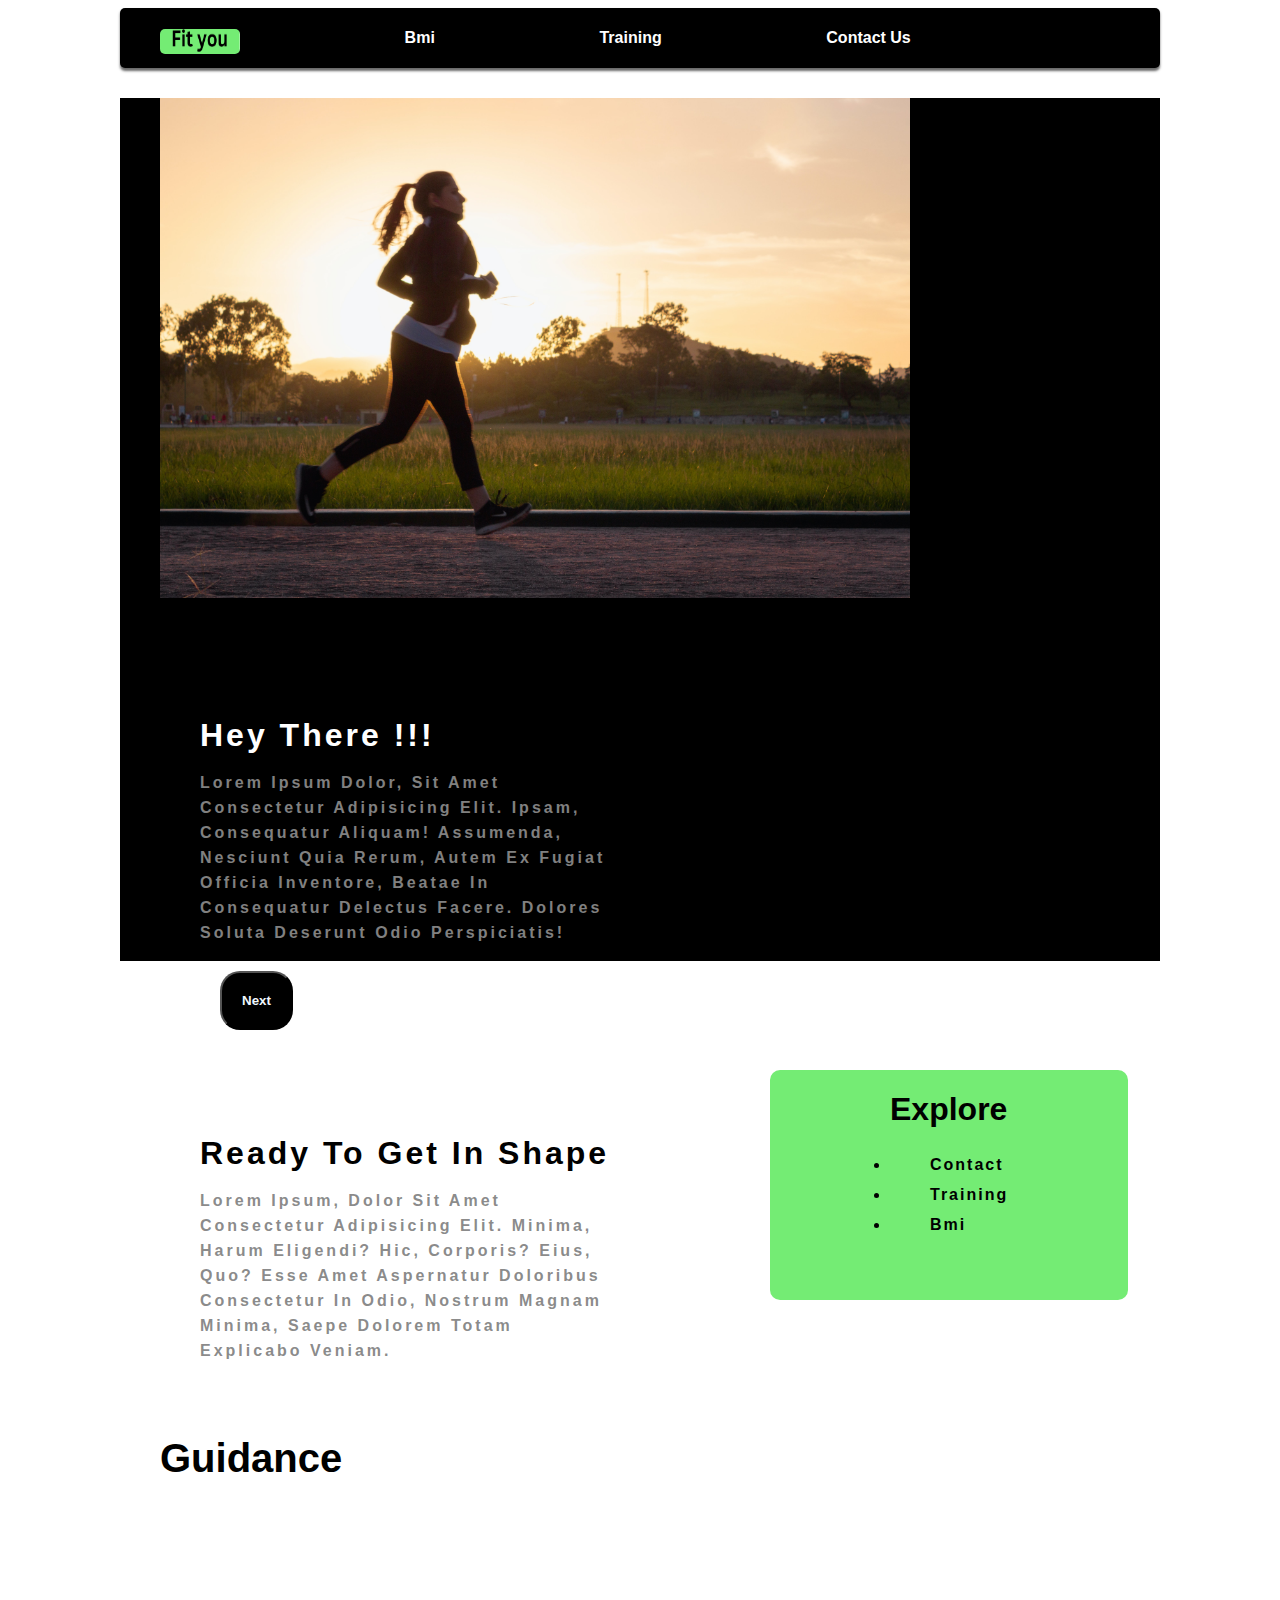
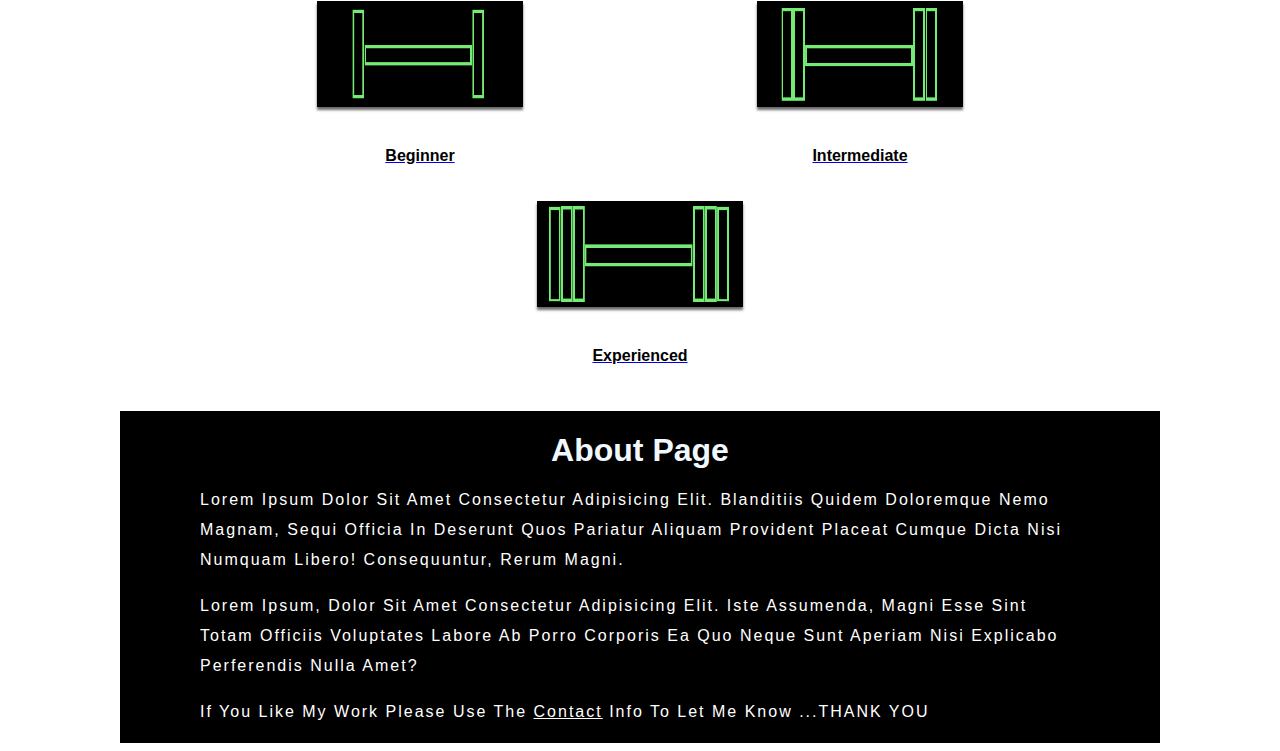
<file: index.html>
<!DOCTYPE html>
<html lang="en">
<head>
    <meta charset="UTF-8">
    <meta http-equiv="X-UA-Compatible" content="IE=edge">
    <meta name="viewport" content="width=device-width, initial-scale=1.0">
    <link rel="stylesheet" href="home.css">
    <link rel="icon" href="assets/logo2.png">
    <title>fitter you</title>
</head>
<body>
    <nav class="nav">
         
            <a href="index.html"><img class="logo" src="assets/logo2.png"></a>
            
            <a href="bmi.html" target="_self">bmi</a>
            
            <a href="training.html">training</a>
            <a href="contact.html">contact us</a>
        <div class="search">
            <input type="search"  placeholder="search here">
            <button>search</button>
            
        </div>
        
    </nav>
    <div class="firstflexc">

        <div class="firstpart">
            <img id="pich" src="assets/jogging.jpg">
        </div>
        
        <div class="para1">
            <h1 id="communityhead">hey there !!!</h1>
            <p id="community">
                Lorem ipsum dolor, sit amet consectetur adipisicing elit. Ipsam, consequatur aliquam! Assumenda, nesciunt quia rerum, autem ex fugiat officia inventore, beatae in consequatur delectus facere. Dolores soluta deserunt odio perspiciatis!
            </p>
        </div>
    </div>
    <button class="change" id="ch">next</button>
    <div class="indroflex">

        <div class="para">

            
            <h1>ready to get in shape</h1>
            <p>
                Lorem ipsum, dolor sit amet consectetur adipisicing elit. Minima, harum eligendi? Hic, corporis? Eius, quo? Esse amet aspernatur doloribus consectetur in odio, nostrum magnam minima, saepe dolorem totam explicabo veniam.
            </p>
        </div>
        <div class="nav2">
            
            <ul>
                <h1 class="head1">explore</h1>
                
                <li><a href="contact.html">contact</a></li>
                <li><a href="training.html">training</a></li>
                <li><a href="bmi.html">bmi</a></li>
            </ul>
        </div>
    </div>
 <div class="thirdpart">
    <h1>guidance</h1>
    <div class="third1">
        <div class="guideflex" id="guideflex">

            <a href="#">
                <img id="beg" src="assets/db1.png"><br><p class="def">beginner</p>
                
            </a>
            <a href="#">
                <img id="int" src="assets/db2.png"><br><p class="def">intermediate</p>
            </a>
            <a href="#">
                <img id="adv" src="assets/db3.png"><br><p class="def">experienced</p>
            </a>
            
        </div>
        <div class="disp" id="disp">
            <h1 id="dispuh">
                
            </h1>
            <p id="dispup">
                


            </p>
        </div>
        <div class="gdbtn">
            <button id="gdbtn">Back</button>
        </div>
    </div>
 
    


 </div>
    
    <footer>
        <div class="footflex">
            <h1>
                about page
            </h1>
            <p>
                Lorem ipsum dolor sit amet consectetur adipisicing elit. Blanditiis quidem doloremque nemo magnam, sequi officia in deserunt quos pariatur aliquam provident placeat cumque dicta nisi numquam libero! Consequuntur, rerum magni.
            </p>
            <p>
                Lorem ipsum, dolor sit amet consectetur adipisicing elit. Iste assumenda, magni esse sint totam officiis voluptates labore ab porro corporis ea quo neque sunt aperiam nisi explicabo perferendis nulla amet?
            </p>
            <p>
                if you like my work please use the <a id="inelma" href="contact.html">contact</a> info to let me know ...<span id="inelm">THANK YOU</span>
            </p>


        </div>
       
    </footer>

    <script src="home.js"></script>
</body>
</html>
</file>
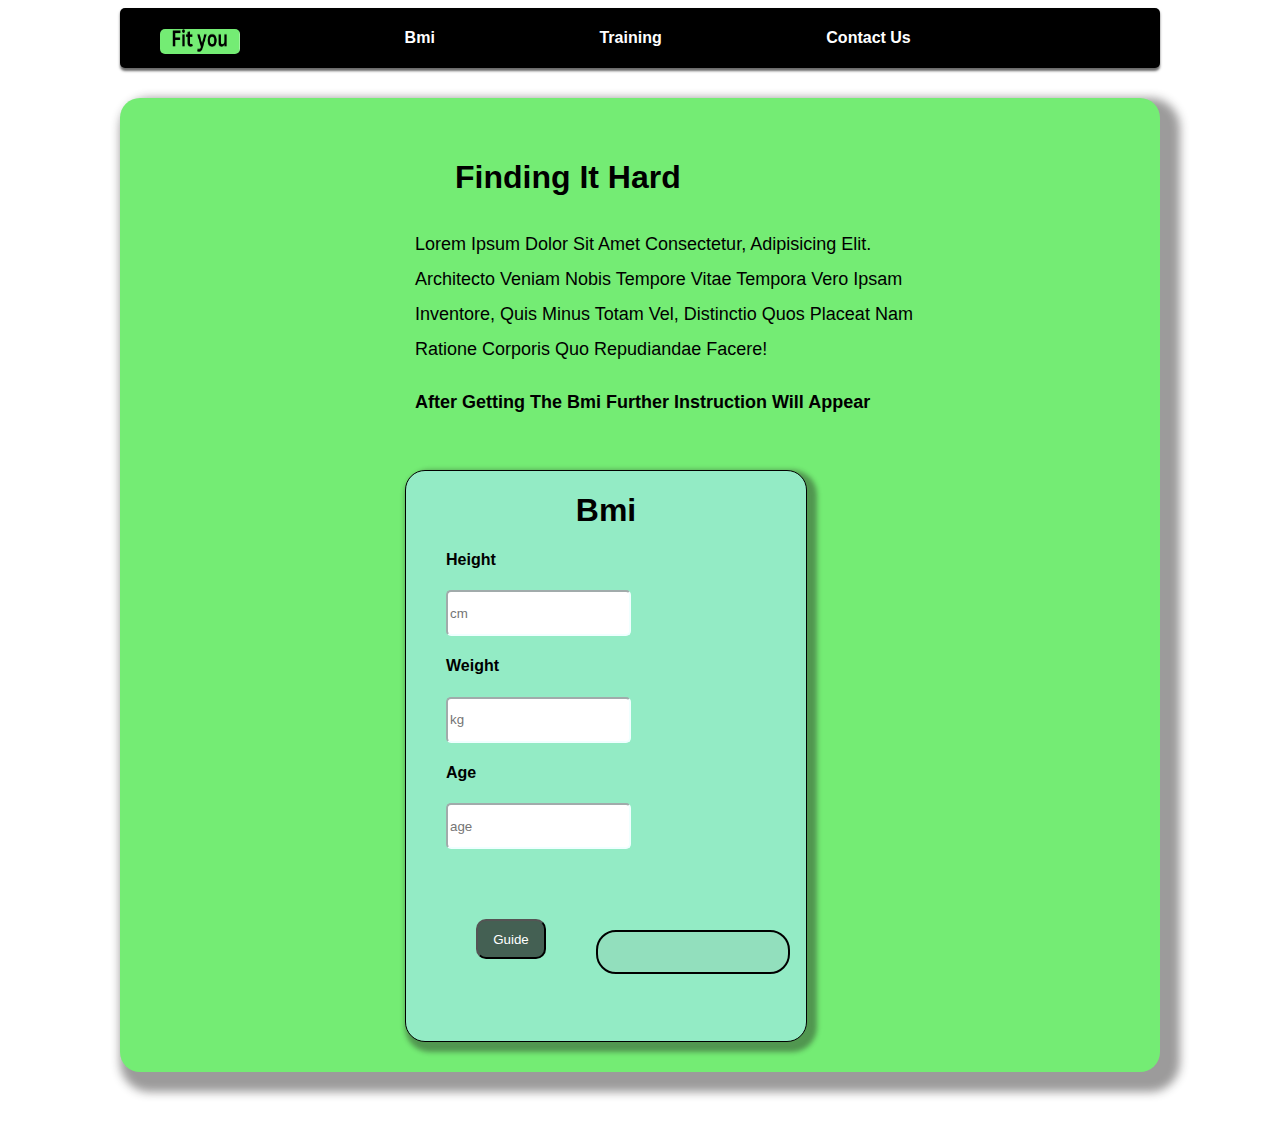
<file: bmi.html>
<!DOCTYPE html>
<html lang="en">
<head>
    <meta charset="UTF-8">
    <meta http-equiv="X-UA-Compatible" content="IE=edge">
    <meta name="viewport" content="width=device-width, initial-scale=1.0">
    <title>bmi</title>
    <link rel="stylesheet" href="bmi.css">
</head>
<body>
    <nav class="nav">
         
        <a href="index.html"><img class="logo" src="assets/logo2.png"></a>
        
        <a href="bmi.html" target="_self">bmi</a>
       
        <a href="training.html">training</a>
        <a href="#">contact us</a>
    <div class="search">
        <input type="search"  placeholder="search here">
        <button>search</button>
        
    </div>
    
</nav>
    <div class="firstpart">
        <div class="para">
            <p><h3>finding it hard</h3>Lorem ipsum dolor sit amet consectetur, adipisicing elit. Architecto veniam nobis tempore vitae tempora vero ipsam inventore, quis minus totam vel, distinctio quos placeat nam ratione corporis quo repudiandae facere!
            </p>
            <p id="inelm">
                after getting the bmi further instruction will appear 
            </p>
        </div>
        <div class="bmi">
            <h1>bmi</h1>
            <h4>height</h4>
            <input placeholder="cm"  type="text" name="height" id="hght">
            <h4>weight</h4>
            <input type="text" name="weight" id="wght" placeholder="kg">
            <h4>age</h4>
            <input type="text" name="age" id="age" placeholder="age">
            <button id="bmibtn">Guide</button>
            
                <p  id="percent"></p>
            
        </div>

    </div>
    


    <div class="secondpart">
        <div class="sbreif" id="sbreif">
            Lorem, ipsum dolor sit amet consectetur adipisicing elit. Fugit quam molestiae est, veniam non ducimus accusantium tempora iusto nulla tenetur a minima dolores. Labore beatae, illo possimus tempora voluptatum adipisci.
        </div>

        <div class="fit" id="fit">

            <h1>youre fit</h1>
            <p id="fill"></p>
            Lorem ipsum dolor sit amet, consectetur adipisicing elit. Officia excepturi neque eum? Ullam, maxime similique sed quis tempore deserunt autem asperiores aliquam non impedit officia, adipisci repellendus harum temporibus porro.
        </div>
        <div class="overweight" id="overweight">
            <h1>ready to leandown</h1>
           Lorem, ipsum dolor sit amet consectetur adipisicing elit. Officia temporibus eligendi eius recusandae, fugiat id, autem voluptate libero delectus perspiciatis nostrum dolorum a enim quisquam, repudiandae corporis illo. Vitae, quod!
        </div>
        <div class="obese" id="obese">
            <h1>ready to sculpt</h1>
            <p id="fill"></p>
            Lorem ipsum dolor sit amet, consectetur adipisicing elit. Ab, repellendus sequi. Ullam sequi incidunt modi maiores distinctio aspernatur reiciendis laborum velit consequuntur labore! Praesentium iste ipsam odit rerum voluptas porro.
        </div>
        <div class="undr" id="undr">
            <h1>ready to build</h1>
            <p id="fill"></p>
            Lorem, ipsum dolor sit amet consectetur adipisicing elit. Eaque mollitia architecto, eum, maiores nihil exercitationem odit totam corporis quos, illum assumenda. Enim quasi id culpa numquam, repellendus molestias cupiditate sequi.
        </div>
        
        <div class="nav2" id="nav2">
        
            <ul>
                <h1 class="head1">learn</h1>
                
                <li><a href="training.html">training</a></li>
                
            </ul>
        </div>

      
    </div>

    

    <script src="bmi.js"></script>
</body>
</html>
</file>
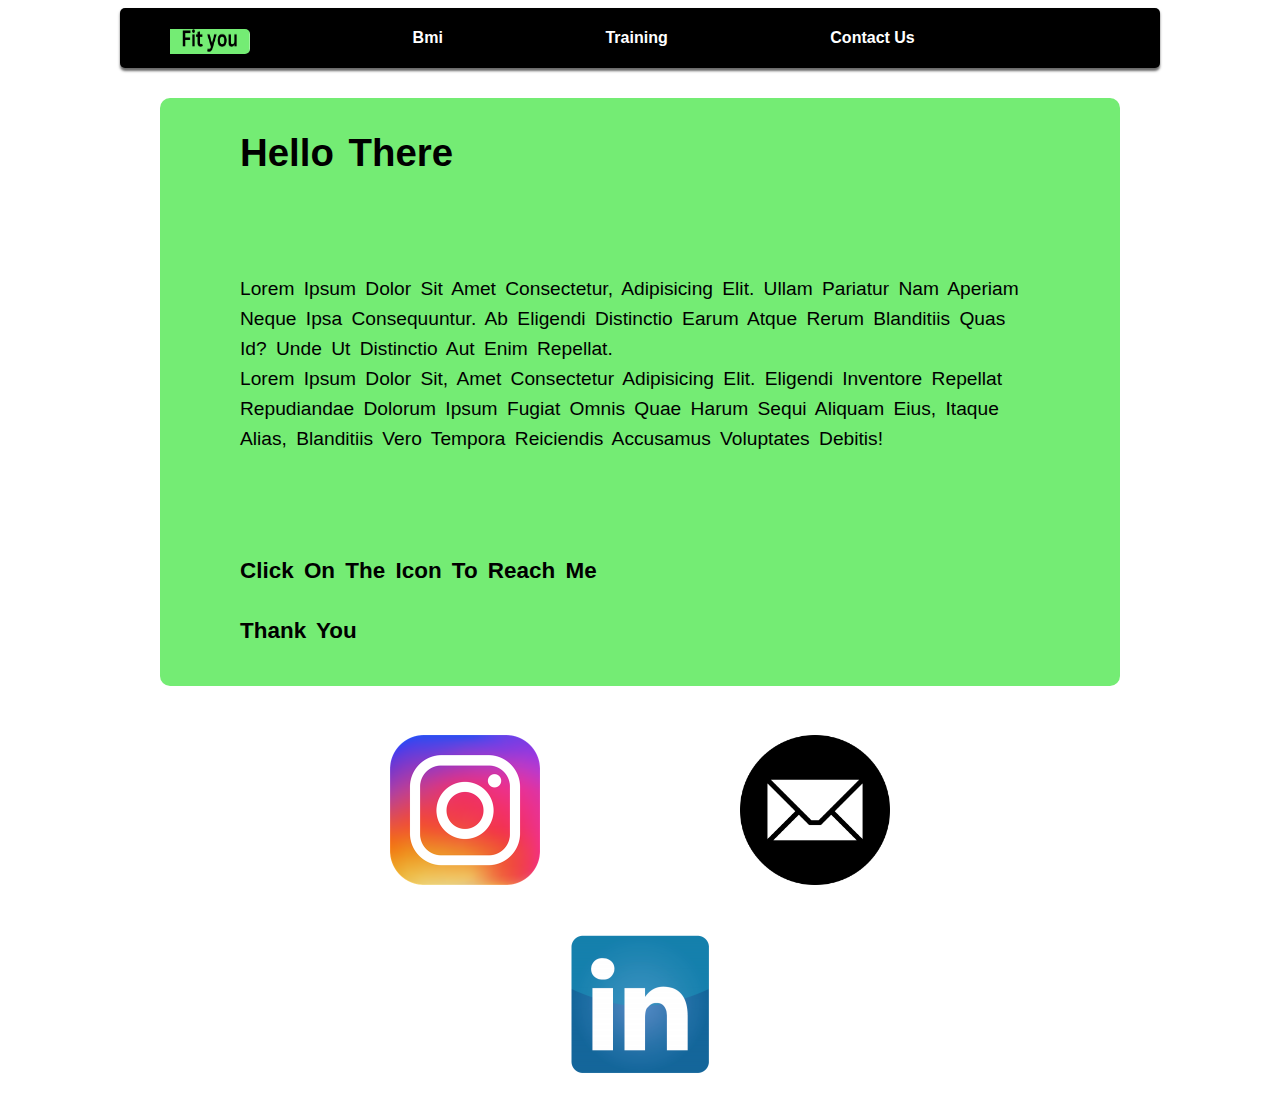
<file: contact.html>
<!DOCTYPE html>
<html lang="en">
<head>
    <meta charset="UTF-8">
    <meta http-equiv="X-UA-Compatible" content="IE=edge">
    <meta name="viewport" content="width=device-width, initial-scale=1.0">
    <title>contact</title>
    <link rel="stylesheet" href="contact.css">
</head>
<body>
    <nav class="nav">
         
        <a href="index.html"><img class="logo" src="assets/logo2.png"></a>
        
        <a href="bmi.html" target="_self">bmi</a>
        
        <a href="training.html">training</a>
        <a href="contact.html">contact us</a>
        <div class="search">
        <input type="search"  placeholder="search here">
        <button>search</button>
        
    </div>
    </nav>
    <div class="cont">
        <div class="first">
            <h1>
                Hello There
            </h1>
            <p>
                Lorem ipsum dolor sit amet consectetur, adipisicing elit. Ullam pariatur nam aperiam neque ipsa consequuntur. Ab eligendi distinctio earum atque rerum blanditiis quas id? Unde ut distinctio aut enim repellat.<br>
                Lorem ipsum dolor sit, amet consectetur adipisicing elit. Eligendi inventore repellat repudiandae dolorum ipsum fugiat omnis quae harum sequi aliquam eius, itaque alias, blanditiis vero tempora reiciendis accusamus voluptates debitis!
            </p>
           
    
            
            <h3>click on the icon to reach me <br><br>Thank You</h3>
        </div>
        <div class="cont2">
            <div class="second">
                <a href="#" target="_blank"><img id="insta" src="assets/insta.png"></a> 
                 <a href="#" target="_blank"><img id="mail" src="assets/email.png"></a>
                 <a href="#" target="_blank"><img id="ln" src="assets/ln.png"></a> 
             </div>
        </div>
        
    </div>
    
    
</nav>
</body>
</html>
</file>
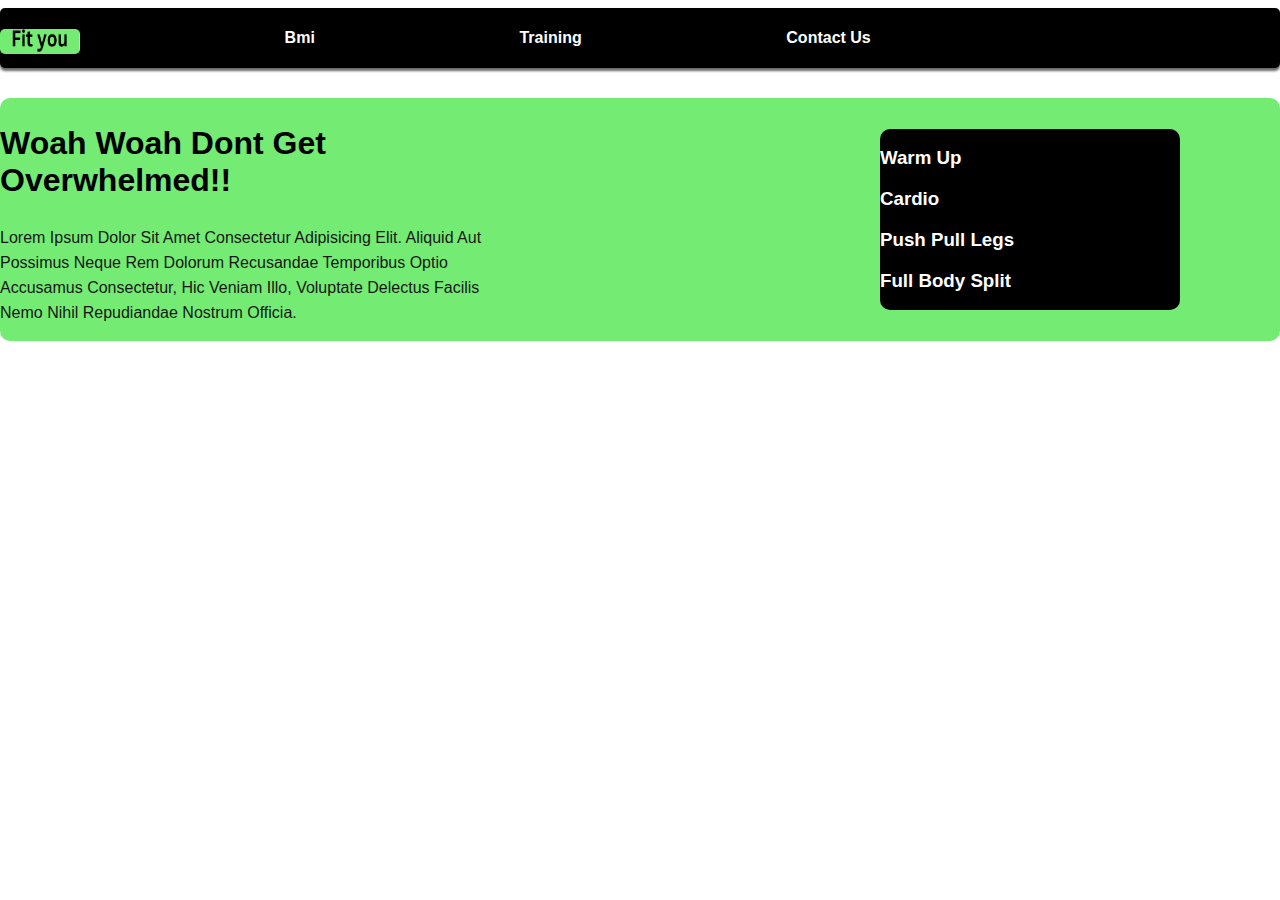
<file: training.html>
<!DOCTYPE html>
 <html lang="en">
 <head>
    <meta charset="UTF-8">
    <meta http-equiv="X-UA-Compatible" content="IE=edge">
    <meta name="viewport" content="width=device-width, initial-scale=1.0">
    <title>training</title>
    <link rel="stylesheet" href="training.css">
 </head>

 <body>
    <nav class="nav">
         
        <a href="index.html"><img class="logo" src="assets/logo2.png"></a>
        
        <a href="bmi.html" target="_self">bmi</a>
        
        <a href="training.html">training</a>
        <a href="contact.html">contact us</a>
    <div class="search">
        <input type="search"  placeholder="search here">
        <button>search</button>
        
    </div>
    
</nav>
    <div class="panel">

        <div class="content" id="cont">
            <h2>woah woah dont get overwhelmed!!</h2>
            <p> Lorem ipsum dolor sit amet consectetur adipisicing elit. Aliquid aut possimus neque rem dolorum recusandae temporibus optio accusamus consectetur, hic veniam illo, voluptate delectus facilis nemo nihil repudiandae nostrum officia.</span></p>
        </div>

        <div class="sidebar">
            <h3 id="wui">warm up</h3>
            <h3 id="cri">cardio</h3>
            <h3 id="ppli">push pull legs</h3>
            <h3 id="bsi">Full body split</h3>
            
            
        </div>
      
    </div>
    <div class="bottom">
        <div class="secondpart" id="sn">

            <div class="warmup" id="wu">
                <h1>Warmup</h1>
                <p>Lorem ipsum dolor sit amet consectetur adipisicing elit. Vitae, aspernatur. Lorem ipsum dolor sit amet consectetur adipisicing elit. Ducimus culpa odit delectus suscipit sunt expedita aut. Similique provident ab laboriosam earum, consequuntur impedit, ut nemo, dolor dolorem eaque unde odit?</p> 
    
                <p>Lorem ipsum dolor, sit amet consectetur adipisicing elit. Ipsum praesentium delectus obcaecati non earum reprehenderit nobis alias maxime nam quae ipsa voluptates tenetur impedit, enim, officia in. Sit, minus praesentium.</p>
            </div>
    
            <div class="cardio" id="cr">
                <h1>Cardio</h1>
                <p>Lorem ipsum dolor sit, amet consectetur adipisicing elit. Maiores dolor at necessitatibus ipsa ducimus laborum dignissimos repellendus esse minima? Voluptas fugiat laudantium, quidem deserunt tempore veritatis dignissimos nam necessitatibus quis esse pariatur similique officiis voluptatem, itaque aperiam beatae a numquam praesentium ducimus quod eos deleniti omnis. Pariatur illum nihil voluptates.

                </p>
    
            <p>Lorem ipsum dolor sit amet consectetur adipisicing elit. Nemo dicta saepe odit minus fugiat sint, labore sapiente ab aperiam maxime.</p>
    
            <p>Lorem ipsum dolor sit amet, consectetur adipisicing elit. Obcaecati rem alias distinctio aspernatur, cum ipsa eligendi dolorem vitae nisi voluptatem ex blanditiis saepe ea facilis architecto repellat sequi deleniti. Exercitationem.</p>
    
    
            </div>
    
            <div class="pushpull" id="ppl">
                <h1>Push Pull Legs</h1>
                <p>Lorem ipsum dolor sit amet consectetur adipisicing elit. Facilis quod veritatis suscipit corrupti, est fuga laudantium fugit vero ad explicabo ratione culpa quaerat nostrum fugiat vel beatae molestiae maxime! Ab?</p>
                <p>Lorem ipsum dolor sit amet consectetur adipisicing elit. Rem corrupti eveniet ea quas, obcaecati autem accusantium dolores consequatur enim error fugit dolore nemo atque suscipit voluptate mollitia adipisci maiores soluta. </p>
                <p>Lorem ipsum dolor, sit amet consectetur adipisicing elit. Quo suscipit libero impedit assumenda cumque ab eveniet repellat provident iusto dolorum vitae cupiditate, rem laborum tenetur non dolores, obcaecati magnam mollitia.</p>
            </div>
    
            <div class="full" id="bs">
                <h1>Full Body Split</h1>
                <p>Lorem ipsum dolor sit amet consectetur adipisicing elit. Voluptates et modi magni iusto sint cum quas, autem eaque nesciunt in a perferendis atque sit pariatur quasi magnam ipsa ea temporibus nobis ipsam debitis commodi quidem! Eos modi ad totam molestias voluptas debitis tempore voluptatibus delectus quam odit, ut, quas quibusdam voluptatum at rerum neque quod reiciendis veritatis incidunt omnis commodi, officiis alias possimus non. Magni, perspiciatis? Ea sint vitae placeat deleniti praesentium quae exercitationem nemo provident officia ab molestias nisi repudiandae doloribus nihil aut cupiditate odio, non pariatur molestiae beatae ipsam reiciendis repellendus debitis. Distinctio praesentium facere repellat eaque placeat?</p>
                <p>Lorem ipsum dolor sit, amet consectetur adipisicing elit. Recusandae aliquam cumque consectetur itaque reiciendis quod ipsam dicta, tempore excepturi et, amet illum impedit pariatur praesentium. At repellat unde placeat beatae eius impedit, voluptatum, natus debitis praesentium aspernatur consequatur et dignissimos.</p>
            </div>
          
        </div>
        <div class="general" id="gn">
           <p>Lorem ipsum dolor sit amet consectetur, adipisicing elit. Deleniti atque id, non magnam voluptate officiis possimus quod recusandae mollitia repellendus, doloremque praesentium perspiciatis velit, maiores unde. Nostrum at reiciendis illo.</p> 
        </div>
    </div>
   

   <script src="training.js"></script>
 </body>
 </html>
</file>
<file: home.css>
*{
    margin-left:40px;
    margin-right: 40px;
}
nav{
    background-color:black;
    display: grid;
    grid-template-columns:auto auto auto auto auto auto ;
    height: 60px;
    justify-content:space-between;
    align-content:center;
    
    box-shadow: 0px 2.5px 2.5px  rgba(0, 0, 0, 0.589);
    border-radius: 5px;
    margin-bottom: 30px;
    overflow: hidden;
}
img.logo{
    width: 80px;
    height: 25px;
    margin: 0px;
    border-radius: 5px;
}
.iso{
    margin: 0px;
}
.icon{
    width: 20px;
    height: 20px;
    
}
.nlinks{
    display: flex;
    flex-wrap: wrap;
    
    
}

.nav a{
    text-decoration: none;
    color: white;
    font-family: Arial, Helvetica, sans-serif;
    font-weight: bolder;
    text-transform: capitalize;
    transition: .2s;
    margin-top: 10px;
    margin-right: 0px;
   
}
/*.search{
    width: 250px;
    height: 40px;
    border-radius: 20px;
    background-color: white;
    align-items: center;
    justify-content: center;
}*/
.search{
    margin: 0px;
}
.nav a:hover{
    transform: scale(1.3);
}
.search button{
    background-color:white;
    border-radius: 10px;
    transition: .2s;
    margin-top: 10px;
    margin-left: 0px;
    margin-right: 10px;
    height: 30px;
}
.search button:hover{
    transform: scale(1.5);
}
.search button:active{
    transform:translateY(3px);
}
.search input{
    border-radius: 20px;
    width: 200px;
    height: 40px;
    margin-right: 10px;
    background-color: white;
    margin-left: 0px;
    margin-right: 10px;
   
}


/*navigations ends here*/


/* */
.firstflexc{
    display: flex;
    flex-wrap: wrap;
    justify-content: space-between;
    background-color: black;
    max-height: fit-content;
    align-items: flex-start;
    
}
#community{
    overflow: auto;
    max-height: 500px;
}
.firstpart img{
    max-width: 100%;
    margin: 0%;
    max-height: 500px
    
}.para1{
    color: rgb(128, 128, 128) ;
    margin-top: 100px;
    max-width: 500px;
    font-family:arial;
    letter-spacing: 3px;
    font-weight:600;
    line-height: 25px;
    text-transform: capitalize;
}
.para1 h1{
    text-transform: capitalize;
    font-family: Arial;
    color:white;
    font-size: xx-large;

}
.head1{
    text-transform: capitalize;
    font-family: Arial;
    color:black;
    font-size: xx-large;
}


/*first part ends here*/


/*change boutton*/
.change{
    height: fit-content;
    position: relative;
    top: 10px;
    left: 100px;
    background-color: black;
    color: aliceblue;
    padding: 20px;
    border-radius: 20px;
    text-transform: capitalize;
    font-weight: bolder;
    transition: .2s;
    
}
.change:hover{
    background-color:white;
    color: black;
    border: 2px solid black;
    transform: scale(1.1);
}
.change:active{
    transform: translateY(5px);

}
/*second part */

.para {
    margin-top: 100px;
    max-width: 500px;
    font-family:arial;
    letter-spacing: 3px;
    color: rgba(128, 128, 128, 0.918);
    font-weight:600;
    line-height: 25px;
    text-transform: capitalize;
    
}
.para h1 , .head{
    text-transform: capitalize;
    font-family: Arial;
    color: black;
    font-size: xx-large;

}

.nav2{
    background-color:rgb(116, 236, 116);
    max-width: 450px;
    height: 230px;
    border-radius: 10px;
    margin-top: 140px;
    margin-left:400px;
    transition: .2s;
    margin-bottom: 100px;
}
.nav2 ul li a{
    text-decoration: none;
    text-transform: capitalize;
    font-weight: 700;
    font-family: Arial, Helvetica, sans-serif;
    color: black;
    transition: .2s;
    line-height: 30px;
    letter-spacing: 2px;
    
}
.nav2 ul li a:hover{
    
    color:white;
}
.indroflex{
    display: flex;
    flex-wrap: wrap;
    justify-content:flex-start;
}
.nav2:hover{
    transform: scale(1.1);
}
.nav2 ul li{
    color: black;
}
/*guide part or thied part*/
.thirdpart{
    
    padding-top: 30px;
    padding-bottom: 30px;
}
.guideflex{
    display: flex;
    flex-wrap: wrap;
    justify-content: space-around;
    

}
.thirdpart h1{
    text-transform: capitalize;
    font-family: Arial, Helvetica, sans-serif;
    font-size:40px;
    margin-bottom: 100px;
    color: black;
    

}
.guideflex a img{
    height: 100px;
    width:200px;
    margin: 20px;
    transition: .2s;
    border: 3px solid black;
}
p.def{
    text-decoration:none;
    font-family: Arial, Helvetica, sans-serif;
    text-align: center;
    color: black;
    font-weight: bolder;
    text-transform: capitalize;
}
.guideflex a img:hover{
    transform:scale(1.2) ;
    
}
.guideflex a img:active{
    transform: translateY(3px);
    
}
.guideflex a img{
    box-shadow:0px 2.5px 2.5px  rgba(0, 0, 0, 0.589);
}
footer{
    display: flex;
    flex-wrap: wrap;
    justify-content: center;
    background-color: black;
    text-transform: capitalize;
    

}
footer h1{
    text-align: center;
   color: aliceblue;
   margin-bottom: 0%;
   text-transform: capitalize;
   font-family: Arial, Helvetica, sans-serif;

}
footer p{
    color: grey;
    font-family: Arial, Helvetica, sans-serif;
    line-height: 30px;
    letter-spacing: 2px;
}
#inelm{
    margin: 0px;
    color: white;
}
#inelma{
    margin: 0px;
    color: white;
}
#inelma:hover{
    color: blue;
}
.footflex p{
    color: white;
}
.third1{
    display: grid;
    grid-template-columns: auto;
    

}
.disp{
    display: none;
    font-family: Arial, Helvetica, sans-serif;
    background-color: rgb(116, 236, 116);
    border-radius: 10px;
    
    
}
#gdbtn{
    display: none;
    margin-top: 30px;
}
.gdbtn button{
    color: white;
    background-color: black;
    padding: 20px;
    border-radius: 10px;
    transition: .2s;

}
.gdbtn button:hover{
    transform: scale(1.3);
}
.gdbtn button:active{
    transform: translateY(3px);
}
.disp{
    font-family: Arial, Helvetica, sans-serif;
    text-transform: capitalize;
    word-spacing: 2px;
    line-height: 20px;
}
#dispuh{
    margin-bottom: 40px;

}
@media screen and (max-width:1300px) {
   
    .search{
        display: none;
    }
    .nav2{
        margin: 0px;
        margin-left: 70px;
        margin-top: 50px;
    }
}
@media screen and (max-width:600px){
    .indroflex{
        display:grid;
        grid-template-columns: auto;
        
    }
    .nav2{
        margin: 0px;
    }

    *{
        margin-left:10px;
        margin-right: 10px;
    }
}
</file>
<file: bmi.css>
*{
    margin-left:40px;
    margin-right: 40px;
    
   
    
}
nav{
    background-color:black;
    display: grid;
    grid-template-columns:auto auto auto auto auto auto ;
    height: 60px;
    justify-content:space-between;
    align-content:center;
    
    box-shadow: 0px 2.5px 2.5px  rgba(0, 0, 0, 0.589);
    border-radius: 5px;
    margin-bottom: 30px;
    overflow: hidden;
}
img.logo{
    width: 80px;
    height: 25px;
    margin: 0px;
    border-radius: 5px;
}
.nav a{
    text-decoration: none;
    color: white;
    font-family: Arial, Helvetica, sans-serif;
    font-weight: bolder;
    text-transform: capitalize;
    transition: .2s;
    margin-top: 10px;
    margin-right: 0px;
   
}
.search{
    margin: 0px;
}
.nav a:hover{
    transform: scale(1.3);
}
.search button{
    background-color: white;
    border-radius: 10px;
    transition: .2s;
    margin-top: 10px;
    margin-left: 0px;
    margin-right: 10px;
    height: 30px;
}
.search button:hover{
    transform: scale(1.5);
}
.search button:active{
    transform:translateY(3px);
}
.search input{
    border-radius: 20px;
    width: 200px;
    height: 40px;
    margin-right: 10px;
    background-color: white;
    margin-left: 0px;
    margin-right: 10px;
   
}


.firstpart{
    display: grid;
    grid-template-columns: auto auto;
    /* min-width: 1330; */
    justify-content: space-around;
    align-items:center;
    background-color:rgb(116, 236, 116);    /* #3bc588;*/
    border-radius: 20px;
    box-shadow: 10px 10px 10px 10px rgba(31, 30, 30, 0.445);
    max-height: fit-content;
} 
.para h3{
    font-family: Arial, Helvetica, sans-serif;
    font-weight: bold;
    text-transform: capitalize;
    font-size: xx-large;
}
.para {
    position:relative;
    top: 0px;
    width: 500px;
    height: fit-content;
    margin: 0px;
    font-family: Arial, Helvetica, sans-serif;
    line-height: 35px;
    text-transform: capitalize;
    font-weight:510;
    margin-left: 50px;
    font-size: large
}
.bmi{
    margin-top: 50px;
    border:1px solid black;
    padding-bottom: 20px;
    border-radius: 20px;
    width: 400px;
    margin-bottom: 30px;
    box-shadow: 5px 5px 5px 5px  rgba(31, 30, 30, 0.411) ;
    background-color:#93ebc5;
    height: 550px;
    
}/*#92dfbd*/
.bmi h4{
    font-family: Arial, Helvetica, sans-serif;
    font-weight: bold;
    text-transform: capitalize;
    
      

}
.bmi input{
    margin-top: 0px;
    border-radius: 5px;
    height: 40px;
    border-color: azure;
    background-color:white;
}
.bmi h1{
    font-family: Arial, Helvetica, sans-serif;
    font-weight: bolder;
    text-transform: capitalize;
    text-align: center;
    
  
}
#bmibtn{
    display: block;
    margin-left: 70px;
    margin-top: 70px;
    height: 40px;
    width: 70px;
    background-color: rgba(31, 30, 30, 0.678);
    color: white;
    border-radius: 10px;
    font-family: Arial, Helvetica, sans-serif;
    transition: .2s;
}
#bmibtn:hover{
    transform: scale(1.2);
    color: black;
    background-color: white;

}
#bmibtn:active{
    transform:translateY(4px);
}

#percent {
    font-weight: bold;
    text-transform: capitalize;
    font-family: Arial, Helvetica, sans-serif;
    position: relative;
    bottom:45px;
    left: 150px;
    border: 2px solid black;
    max-width: 150px;
    padding: 20px;
    background-color:#92dfbd;
    border-radius: 20px;
}

/*secondpart*/
.secondpart{
    margin-top: 50px;
    display: grid;
    grid-template-columns: auto auto auto;
    
}
.fit{
    margin-top: 50px;
    color:black;
    display:none;
    width: 350px;
    box-shadow: 5px 5px 5px 5px rgba(31, 30, 30, 0.445);
    padding: 50px;
    background-color: #9825be65;
    border-radius: 10px;
    font-family: Arial, Helvetica, sans-serif;
    font-weight: 500;
    line-height: 30px;
    text-transform: capitalize;
    font-size: large;
    column-gap: 0px;
    
}
.fit h1{
    text-align: left;
    margin-bottom: 45px;
    margin-left: 0px;
}
.overweight{
    margin-top: 50px;
    color:black;
    display:none;
    width: 450px;
    box-shadow: 5px 5px 5px 5px rgba(31, 30, 30, 0.445);
    padding: 50px;
    background-color: rgba(255, 0, 0, 0.212);
    border-radius: 10px;;
    border-radius: 10px;
    font-family: Arial, Helvetica, sans-serif;
    font-weight: 500;
    line-height: 30px;
    text-transform: capitalize;
    font-size: large;  
}
.obese{
    margin-top: 50px;
    color:black;
    display:none;
    width: 400px;
    padding: 50px;
    background-color: rgba(255, 0, 0, 0.425);
    border-radius: 10px;
    font-family: Arial, Helvetica, sans-serif;
    font-weight: 500;
    line-height: 30px;
    text-transform: capitalize;
    font-size: large;
    box-shadow: 5px 5px 5px 5px rgba(31, 30, 30, 0.445);
}
.obese h1{
    text-align: left;
    margin-bottom: 45px;
    margin-left: 0px;
}

.undr{
    margin-top: 50px;
    color:black;
    display:none;
    width: 400px;
    padding: 50px;
    background-color: rgba(255, 0, 0, 0.171);
    border-radius: 10px;
    font-family: Arial, Helvetica, sans-serif;
    font-weight: 500;
    line-height: 30px;
    text-transform: capitalize;
    font-size: large;
    box-shadow: 5px 5px 5px 5px rgba(31, 30, 30, 0.445);

}
.sbreif{
    box-shadow: 5px 5px 5px 5px rgba(31, 30, 30, 0.445);
    margin-top: 50px;
    background-color: #92dfbd;
    width: 300px;
    height:fit-content;
    border-radius: 10px;
    padding:50px;
    font-size: large;
    line-height: 30px;
    font-family: Arial, Helvetica, sans-serif;
    text-transform: capitalize;
    display: none;
    margin-left: 100px;
}
.nav2{
    display: none;
    background-color:#92dfbd;;
    max-width: 400px;
    max-height: fit-content;
    height: 230px;
    border-radius: 10px;
    margin-top: 50px;
    transition: .2s;
    overflow: hidden;
    box-shadow: 5px 5px 5px 5px rgba(31, 30, 30, 0.445);
    
    
    
}

.nav2 ul li a{
    text-decoration: none;
    text-transform: capitalize;
    font-weight: 700;
    font-family: Arial, Helvetica, sans-serif;
    color: black;
    transition: .2s;
    line-height: 30px;
    letter-spacing: 2px;
    
}

.nav2 ul li a:hover{
    
    color:white;
}
.head1{
    text-transform: capitalize;
    font-family: Arial;
    color:black;
    font-size: xx-large;
}
.nav2 ul{
    margin: 0px;
    padding-left: 0px;
}

/*responsive ness*/

@media screen and (max-width:1300px) {
   
    .search{
        display: none;
    }
    .nav2{
        margin: 0px;
    }
}
@media screen and (max-width:1000px){
    .para{
        margin: 0px;
        width: 200px;
    }
    .indroflex{
        display:grid;
        grid-template-columns: auto;
        
    }
    .logo{
        padding-left: 10px;
    }
    .nav2{
        margin: 0px;
    }

    *{
        margin-left:0px;
        margin-right: 0px;
    }
    .bmi{
        width: 300px;
        /* margin-left: 100px; */

    }
    #percent{
        top: 0;
        left: 15px;
        margin-bottom:20px;
    }
    .bmi h4,.bmi input{
        margin-left: 10%;
    }
    .undr,.sbreif,.nav2,#nav2{
        margin-left: 0px;
    }
}
@media screen and (max-width:1330px) {
    .firstpart{
        display: grid;
        grid-template-columns: auto;
    }
    .para{
        margin-top: 30px;
    }
    .secondpart{
        display: grid;
        grid-template-columns: auto;
    }
    .fit{
        margin-left: 100px;
    }
    .nav2{
        margin-left: 100px;
        margin-top: 50px;
    }
    .nav2 ul li {
        margin-left:0px;
    }
}
#inelm{
    font-weight: bolder;
    margin: 0px;
}
</file>
<file: contact.css>
*{
    margin-left:40px;
    margin-right: 40px;
}
nav{
    background-color:black;
    display: grid;
    grid-template-columns:auto auto auto auto auto auto ;
    height: 60px;
    justify-content:space-between;
    align-content:center;
    
    box-shadow: 0px 2.5px 2.5px  rgba(0, 0, 0, 0.589);
    border-radius: 5px;
    margin-bottom: 30px;
    overflow: hidden;
}
img.logo{
    width: 80px;
    height: 25px;
    margin: 0px;
    border-radius: 5px;
}
.iso{
    margin: 0px;
}
.icon{
    width: 20px;
    height: 20px;
    
}
.nlinks{
    display: flex;
    flex-wrap: wrap;
    
    
}

.nav a{
    text-decoration: none;
    color: white;
    font-family: Arial, Helvetica, sans-serif;
    font-weight: bolder;
    text-transform: capitalize;
    transition: .2s;
    margin-top: 10px;
    margin-right: 0px;
   
}

.search{
    margin: 0px;
}
.nav a:hover{
    transform: scale(1.3);
}
.search button{
    background-color:white;
    border-radius: 10px;
    transition: .2s;
    margin-top: 10px;
    margin-left: 0px;
    margin-right: 10px;
    height: 30px;
}
.search button:hover{
    transform: scale(1.5);
}
.search button:active{
    transform:translateY(3px);
}
.search input{
    border-radius: 20px;
    width: 200px;
    height: 40px;
    margin-right: 10px;
    background-color: white;
    margin-left: 0px;
    margin-right: 10px;
   
}
.first{
    background-color: rgb(116, 236, 116);
    font-family: Arial, Helvetica, sans-serif;
    border-radius: 10px;
    text-transform: capitalize;
    word-spacing: 4px;
    line-height: 30px;
    font-size: larger;

}
.first p,.first h1,.first h3{
    padding: 40px;
}
#insta,#mail,#ln{
    height: 150px;
    width: 150px;
    padding: 20px;
    transition: .2s;
}
#insta:hover,#mail:hover,#ln:hover{
    transform: scale(1.3);
}
.second{
    display: flex;
    flex-wrap: wrap;
    min-height: 400px;
    justify-content: center;
    background-color:white;
    border-radius: 10px;;
    
    align-content: center;
 
}
.cont2{
    display: grid;
    grid-template-columns: auto;
    justify-content: center;
}
 
















@media screen and (max-width:1300px) {
   
    .search{
        display: none;
    }
   .logo{
    padding-left: 10px;
   }
}
@media screen and (max-width:1000px){

    *{
        margin-left: 0px;
        margin-right: 0px;
    }
}
</file>
<file: training.css>
*{
    margin-left:40px;
    margin-right: 40px;
    
   
    
}
nav{
    background-color:black;
    display: grid;
    grid-template-columns:auto auto auto auto auto auto ;
    height: 60px;
    justify-content:space-between;
    align-content:center;
    
    box-shadow: 0px 2.5px 2.5px  rgba(0, 0, 0, 0.589);
    border-radius: 5px;
    margin-bottom: 30px;
    overflow: hidden;
}
img.logo{
    width: 80px;
    height: 25px;
    margin: 0px;
    border-radius: 5px;
}
.nav a{
    text-decoration: none;
    color: white;
    font-family: Arial, Helvetica, sans-serif;
    font-weight: bolder;
    text-transform: capitalize;
    transition: .2s;
    margin-top: 10px;
    margin-right: 0px;
   
}
.search{
    margin: 0px;
}
.nav a:hover{
    transform: scale(1.3);
}
.search button{
    background-color: white;
    border-radius: 10px;
    transition: .2s;
    margin-top: 10px;
    margin-left: 0px;
    margin-right: 10px;
    height: 30px;
    
}
.search button:hover{
    transform: scale(1.5);
}
.search button:active{
    transform:translateY(3px);
}
.search input{
    border-radius: 20px;
    width: 200px;
    height: 40px;
    margin-right: 10px;
    background-color: white;
    margin-left: 0px;
    margin-right: 10px;
   
}


/*nav ends here*/

.panel{
    display: flex;
    flex-wrap: wrap;
    border-radius: 10px;
    align-items:center;
    justify-content:space-between;
    background-color: rgb(116, 236, 116);
    
}

.content{
    width: 500px;
    height: fit-content;
    text-transform: capitalize;
    font-weight: bold;
    font-family: Arial, Helvetica, sans-serif;
    background-color: transparent;
    
}
.content h2{
    font-size: xx-large;
}
.content p {
    color:rgb(22, 22, 22);
    font-weight: 100;
    line-height: 25px;

}
.sidebar{
    width: 300px;
    height: fit-content;
    text-transform: capitalize;
    font-size:medium;
    font-family: Arial, Helvetica, sans-serif;
    color: white;
    background-color: black;
    border-radius: 10px;
    margin-top: 20px;
    margin-bottom: 20px;
    margin-right: 100px;
    
    
}
.sidebar h3{
    transition: .2s;
}
.sidebar h3:hover{
    color: rgb(116, 236, 116);
    cursor:pointer;
    transform: scale(1.1);

   
}
.warmup,.cardio,.full,.pushpull{
    display: none;
    font-family: Arial, Helvetica, sans-serif;

}

.secondpart{
    display: none;
    grid-template-columns: auto;
    
    align-content: center;
    background-color:rgb(241, 225, 225);
    border-radius: 10px;
    min-height: 400px;
    margin-top: 50px;
    box-shadow: rgb(102, 99, 99) 5px 5px 5px ;
    font-size:large;
    word-spacing: 2px;
    max-height: fit-content;
}
.general{
    display: none;
    grid-template-columns: auto;
    height: 250px;
    background-color:rgb(19, 18, 18); 
    /* rgb(235, 160, 160) */
    border-radius: 10px;
    align-content: center;
    margin-top: 50px;
    box-shadow: rgb(102, 99, 99) 5px 5px 5px ;
    font-size:large;
    word-spacing: 2px;
    max-height: fit-content;
    font-family: Arial, Helvetica, sans-serif;
    min-width: 300px;
    text-transform: capitalize;
    color: white;
    max-width: 440px;
}
.general p{
    padding-left: 20px;
    padding-right: 20px;
}
.bottom{
    display: grid;
    grid-template-columns: auto auto ;
    grid-column-gap:100px;
    font-size:large;
    word-spacing: 2px;
    max-height: fit-content;
}
#inelm{
    margin:0px;
    font-size:larger;
    font-weight: bolder;
}






@media screen and (max-width:1300px) {
   
    .search{
        display: none;
    }
    .nav2{
        margin: 0px;
    }
    *{
        margin-left:0px;
        margin-right:0px;
    }
    .bottom{
        grid-template-columns: auto;
    }
    .bottom p{
        width: 300px;
        margin-left: 50px;
    }
  
}
@media screen and (min-width:1400px){
    .content{
        margin-left: 200px;
    }
    .sidebar{
        margin-right: 200px;
    }
}
</file>
